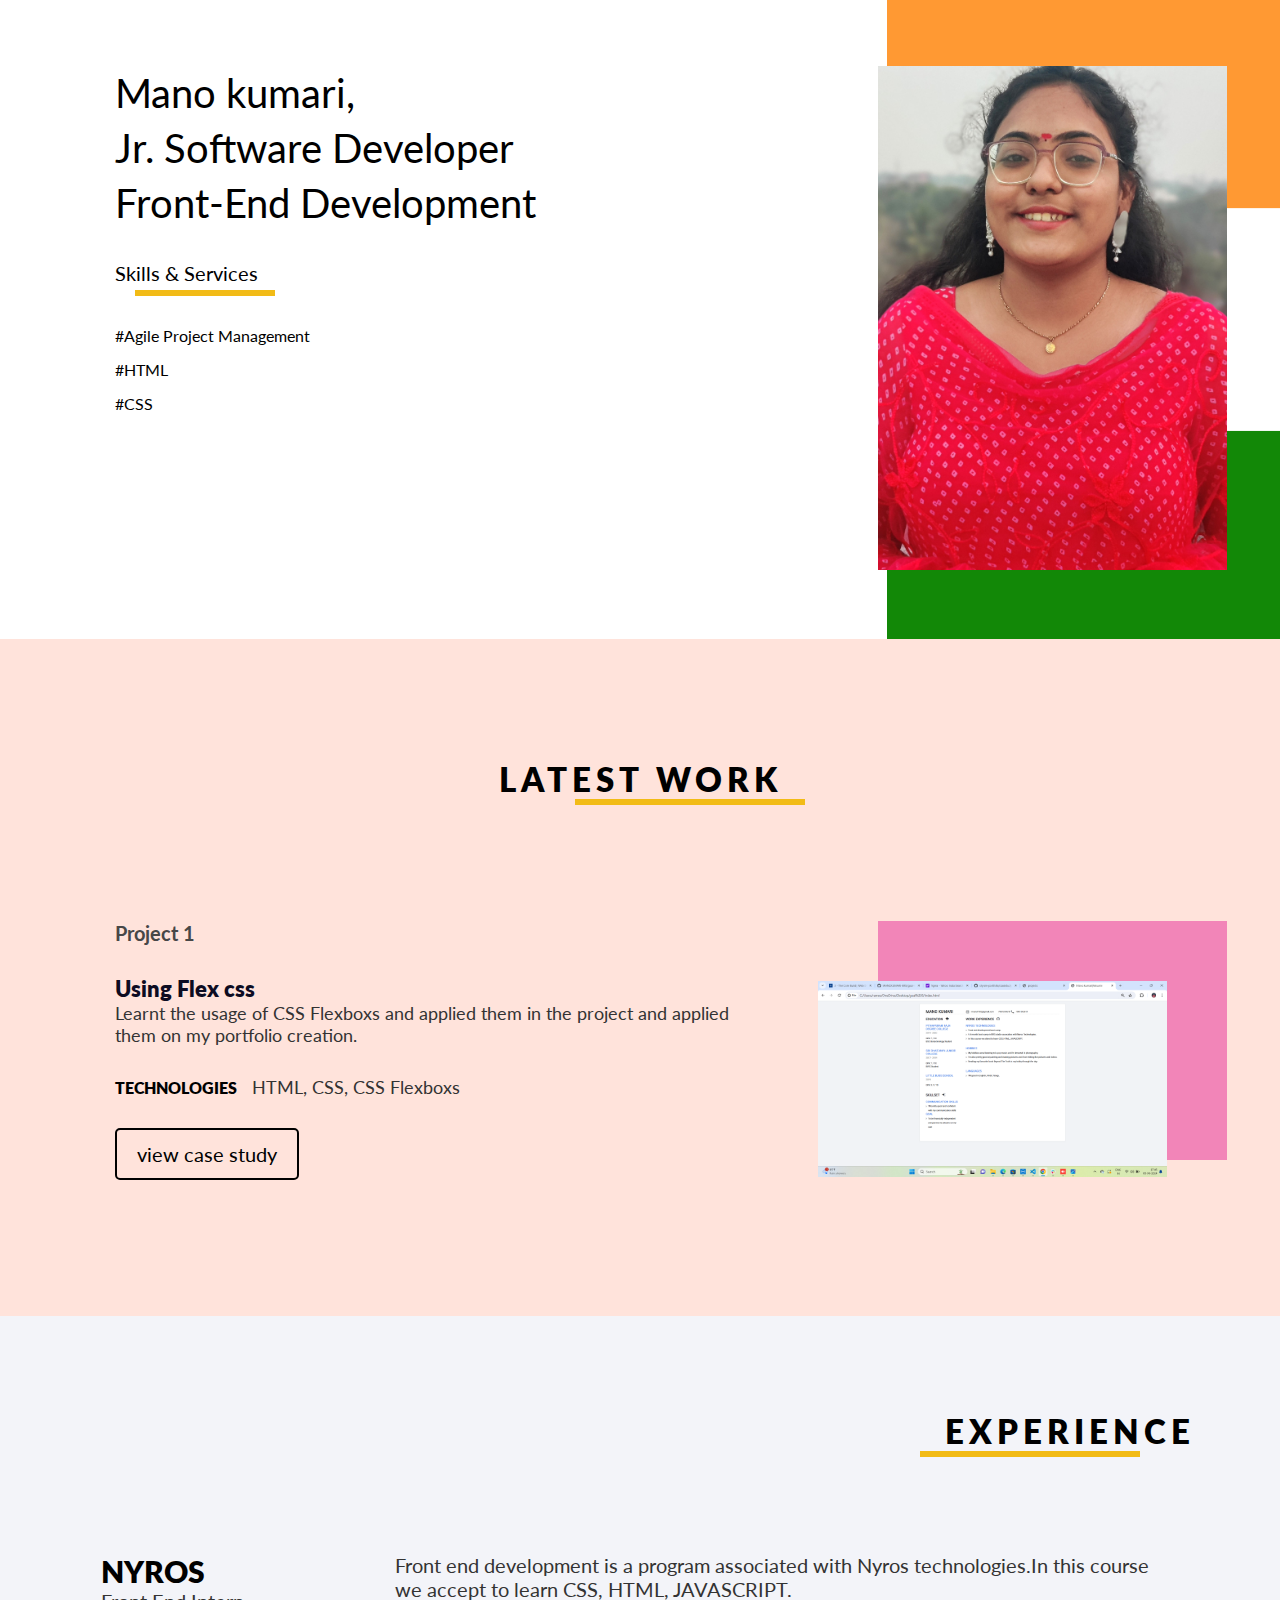
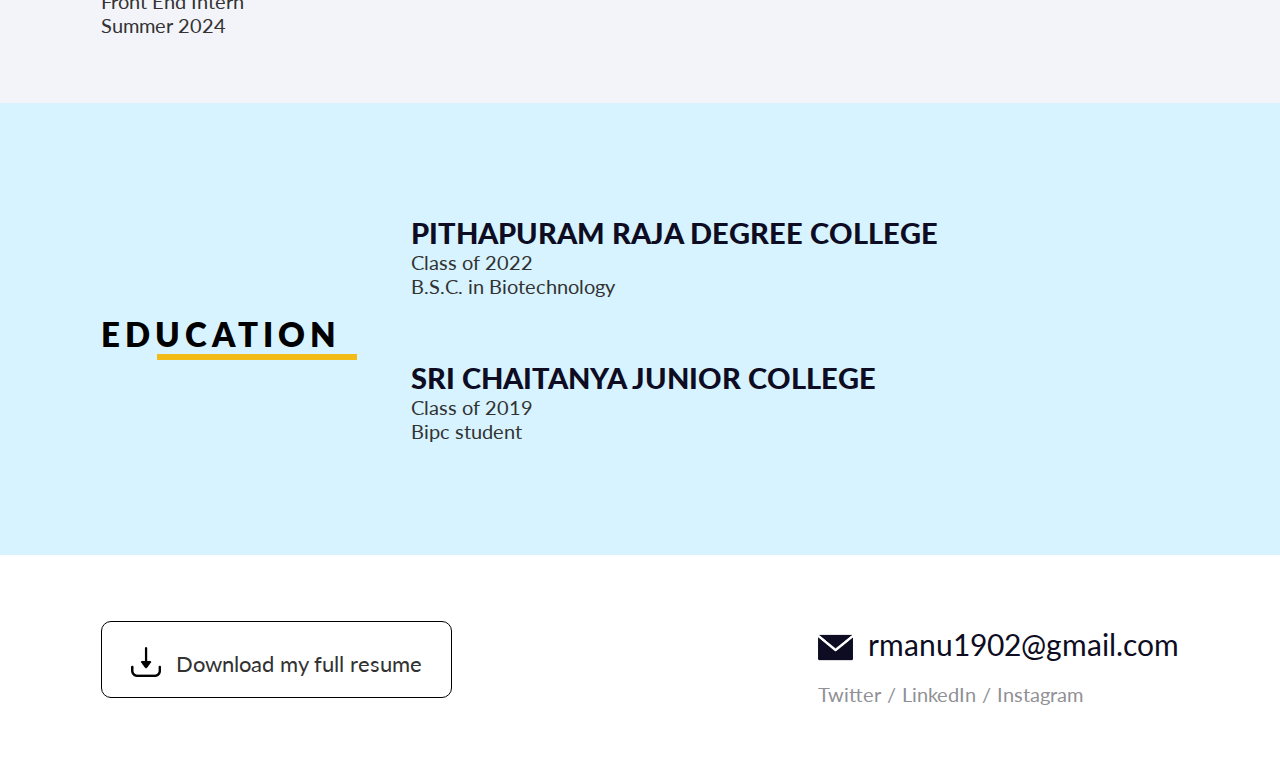
<file: index.html>
<!DOCTYPE html>
<html>
<head>
<meta http-equiv="Content-Type" content="text/html; charset=iso-8859-1" />
<meta name="viewport" content="width=device-width, initial-scale=1">
<title>Portfolio|Mano kumari</title>

<link href="assets/css/style.css" type="text/css" rel="stylesheet" />
<link rel="stylesheet" type="text/css" href="https://fonts.googleapis.com/css?family=Lato:300,400,700,900" />
</head>

 
<body>
<!-- header start -->
	<header>
		<div class="container">
			<div class="row">
				<!-- header right block satrt -->
				<div class="column_4">
					<div class="hdr_rgt">
						<img src="assets/img/My Profile Photo.jpg"/>
					</div>
				</div>
			<!-- header right block end -->
			<!-- header left block start -->
				<div class="column_8">
					<div class="hdr_lft">
						<h2>Mano kumari, <br/>Jr. Software Developer <br/>Front-End Development</h2>
						<h6>Skills & Services <span></span></h6>
					<!-- Skils and services start -->
						<div class="skils_blk">
							<ul>
								<li>#Agile Project Management</li>
								<li>#HTML</li>
								<li>#CSS</li>
							</ul>
						</div>
					<!-- Skils and services end -->

					<!-- Podcasr start -->
					<div id='buzzsprout-small-player' class="podcast"></div><script type='text/javascript' charset='utf-8' src='https://www.buzzsprout.com/2372558.js?container_id=buzzsprout-small-player&player=small'></script>
					
					<!-- Podcasr end -->
					</div>
				</div>
			<!-- header left block end -->
			</div>
		</div>
	</header>
<!-- header end -->

<!-- Latest Work start -->
	<section class="latst_wrks">
		<div class="container">
			<h2>Latest Work <span></span></h2>
			<!-- Fullstack Development start -->
			<div class="row revrs_blk">
				<div class="column_4">
					<div class="latst_wrks_rgt">
						<img src="assets/img/Screenshot (150).png" />
					</div>
				</div>

				<div class="column_8">
					<div class="latst_wrks_cntnt">
						<h5>Project 1</h5>
						<h4>Using Flex css</h4>
						<p>Learnt the usage of CSS Flexboxs and applied them in the project and applied them on my portfolio creation.</p>
						<p><span>Technologies</span>  HTML, CSS, CSS Flexboxs</p>
						<a href="casestudy-1.html" class="view_web_btn">view case study</a>
					</div>
				</div>

			</div>
            <!-- Fullstack Development end -->
	</section>
<!-- Latest Work end -->

<!-- Experience block start -->
	<section class="exprinc_block">
		<div class="container">
			<h2>Experience <span></span></h2>
			<div class="clr"></div>
			<div class="row">
				<div class="column_3">
					<h3>Nyros</h3>
					<p>Front End Intern <br /> Summer 2024</p>
				</div>
				<div class="column_9">
					<p>Front end development is a program associated with Nyros technologies.In this course we accept to learn CSS, HTML, JAVASCRIPT.</p>
				</div>
			</div>
		</div>
	</section>
<!-- Experience block end -->

<!-- Education block start -->
	<section class="eductin_block">
		<div class="container">
			<div class="row">
				<div class="column_3">
					<h2>Education <span></span></h2>
				</div>
				<div class="column_9">
					<div class="row">
						<div class="column_12">
							<h3>Pithapuram raja degree college</h3>
							<p>Class of 2022 <br/> B.S.C. in Biotechnology</p>
						</div>
					</div>
					<div class="row">
						<div class="column_12">
							<h3>Sri chaitanya junior college</h3>
							<p>Class of 2019 <br/> Bipc student</p>
						</div>
					</div>
				</div>
			</div>
		</div>
	</section>
<!-- Education block end -->

<!-- footer start -->
<footer>
	<div class="container">
		<div class="row">
			<div class="column_4">
				<a href="assets/img/MANO KUMARI resume.pdf" class="download_cv"><i><img src="assets/img/download_icon.png" /></i>Download my full resume</a>
			</div>
			<div class="column_8">
				<div class="email_social">
					<h3><i><img src="assets/img/email_icon.png" target="_blank"/></i>rmanu1902@gmail.com</h3>
					<ul>
						<li><a href="https://x.com/ManuRamya3?t=nVaxU4hM4fCJ8_gEZUZ_sg&s=09" target="_blank">Twitter </a></li>
						<li>/</li>
						<li><a href="https://www.linkedin.com/in/gayu-manu-34661a1b1/" target="_blank">LinkedIn </a></li>
						<li>/</li>
						<li><a href="https://www.instagram.com/itz_me_manu_150?igsh=MW1kemR6ZnFyc3Jxcw==" target="_blank">Instagram </a></li>
					</ul>
				</div>
			</div>
		</div>
	</div>
</footer>
<!-- footer end -->



</body>
</html>
</file>
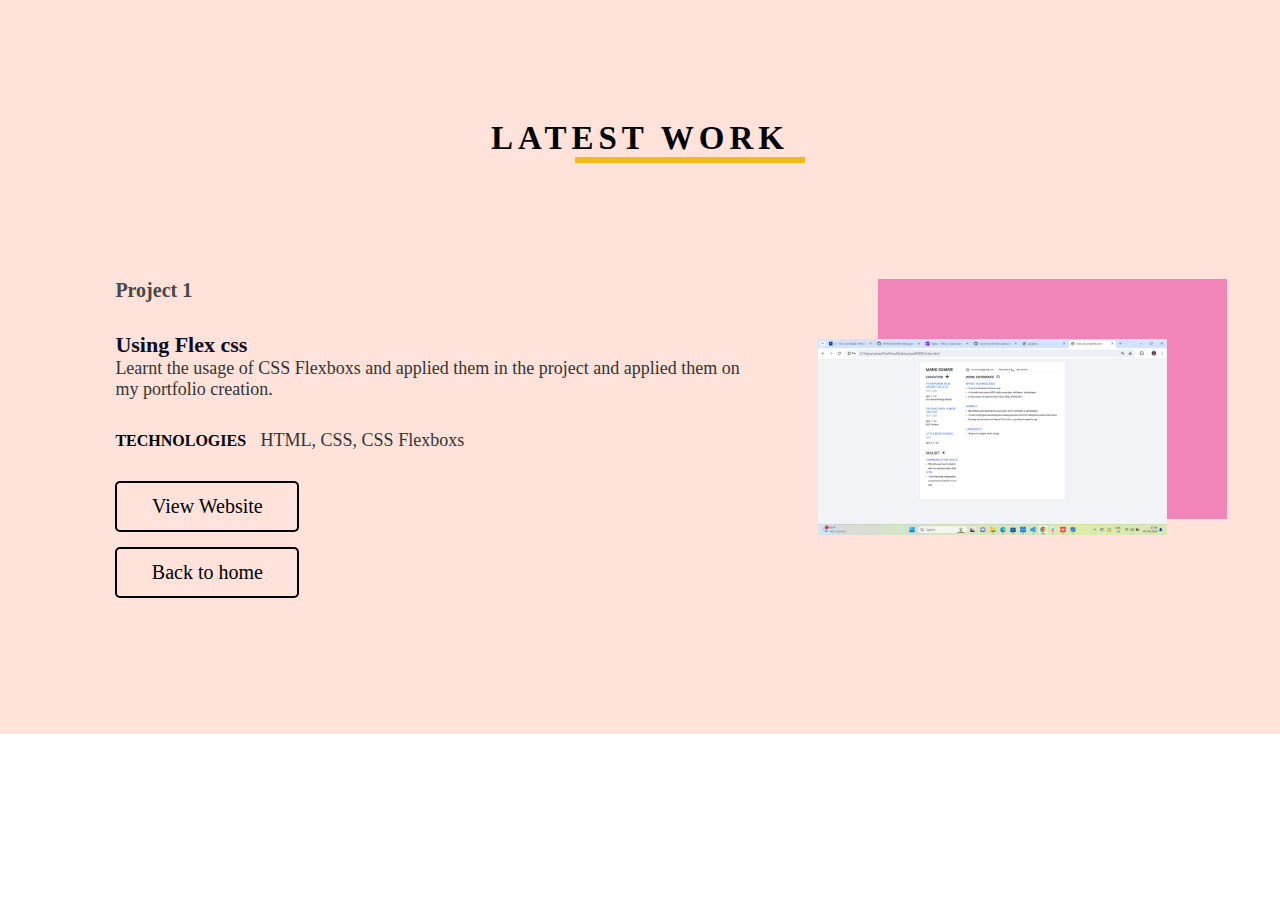
<file: casestudy-1.html>
<!DOCTYPE html>
<html lang="en">
<head>
    <meta charset="UTF-8">
    <meta name="viewport" content="width=device-width, initial-scale=1.0">
    <link rel="stylesheet" href="assets/css/style.css">
    <title>projects</title>
</head>
<body>
    <section class="latst_wrks">
		<div class="container">
			<h2>Latest Work <span></span></h2>
			<!-- Fullstack Development start -->
			<div class="row revrs_blk">
				<div class="column_4">
					<div class="latst_wrks_rgt">
						<img src="assets/img/Screenshot (150).png" />
					</div>
				</div>

                <div class="column_8">
					<div class="latst_wrks_cntnt">
						<h5>Project 1</h5>
						<h4>Using Flex css</h4>
						<p>Learnt the usage of CSS Flexboxs and applied them in the project and applied them on my portfolio creation.</p>
						<p><span>Technologies</span>  HTML, CSS, CSS Flexboxs</p>
						<a href="https://manokumari-brs.github.io/goal-5/" class="view_web_btn">View Website</a>
						<a href="index.html" class="view_web_btn">Back to home</a>
						
					</div>
				</div>
				
			</div>
    </section>        
</body>
</html>
</file>
<file: assets/css/style.css>
/* Default Styles Rest
----------------------------
*/

html,
body,
ul,
li,
a,
p,
span,
img,
h1,
h2,
h3,
h4,
h5,
h6 {
    padding: 0px;
    margin: 0px;
}
body {
    font-family: "lato";
}
img {
    max-width: 100% !important;
}
.clr {
    clear: both;
}
input,
textarea {
    outline: none;
}

/* Grid Flex Layout 
--------------------
*/

.row {
    display: flex;
    flex-wrap: wrap;
}
.column_1 {
    flex: 1;
    margin: 1em;
}
.column_2 {
    flex: 2;
    margin: 1em;
}
.column_3 {
    flex: 3;
    margin: 1em;
}
.column_4 {
    flex: 4;
    margin: 1em;
}
.column_5 {
    flex: 5;
    margin: 1em;
}
.column_6 {
    flex: 6;
    margin: 1em;
}
.column_7 {
    flex: 7;
    margin: 1em;
}
.column_8 {
    flex: 8;
    margin: 1em;
}
.column_9 {
    flex: 9;
    margin: 1em;
}
.column_10 {
    flex: 10;
    margin: 1em;
}
.column_11 {
    flex: 11;
    margin: 1em;
}
.column_12 {
    flex: 12;
    margin: 1em;
}

/* Container Wrapper
--------------------
*/

.container {
    box-sizing: border-box;
    max-width: 1140px;
    width: 100%;
    padding-right: 15px;
    padding-left: 15px;
    margin-right: auto;
    margin-left: auto;
}

/* Header
--------------------
*/

header {
    background: url(../img/profile_bg.png) right no-repeat;
    background-size: contain;
    padding: 50px 0;
}
header .column_8 {
    right: 33%;
    position: relative;
}
header .column_4 {
    left: 70%;
    position: relative;
}
.hdr_lft h2 {
    font-size: 40px;
    font-weight: 400;
    font-family: "lato";
    line-height: 55px;
}
.hdr_rgt img {
    width: 100%;
}
.hdr_lft h6 {
    font-size: 20px;
    font-weight: 400;
    font-family: "lato";
    margin-top: 30px;
}
.hdr_lft h6 span {
    width: 140px;
    height: 6px;
    background: #f2bb16;
    display: block;
    margin-left: 20px;
    margin-top: 5px;
}

/* Skills
--------------------
*/

.skils_blk {
    display: flex;
    margin-top: 15px;
}
.skils_blk ul {
    list-style: none;
    flex: 4;
}
.skils_blk ul li {
    margin-top: 15px;
    margin-bottom: 15px;

}
.pod_cast_blk {
    margin-top: 40px;
    position: relative;
    left: -12px;
    box-shadow: 0px 0px 9px -2px #888;
    border-radius: 10px;
    width: 90%;
}
/*.pod_cast_blk img{width: 60%;}*/

/* Latest Works
--------------------
*/

.latst_wrks {
    background: #ffe3db;
    width: 100%;
    padding: 120px 0;
}
.latst_wrks h2 {
    font-size: 33px;
    font-weight: 800;
    font-family: "lato";
    text-align: center;
    margin-bottom: 100px;
    text-transform: uppercase;
    letter-spacing: 5px;
}
.latst_wrks h2 span {
    width: 230px;
    height: 6px;
    background: #f2bb16;
    display: block;
    margin: 0 auto;
    position: relative;
    left: 50px;
}
.latst_wrks h5 {
    font-size: 20px;
    color: #474747;
    font-family: "lato";
    margin-bottom: 30px;
}
.latst_wrks h4 {
    font-size: 22px;
    font-weight: 800;
    font-family: "lato";
    color: #0d0c22;
    margin-top: 10px;
}
.latst_wrks h6 {
    font-size: 16px;
    font-weight: 400;
    color: #474747;
    font-family: "lato";
    margin-bottom: 10px;
}
.latst_wrks p {
    font-size: 18px;
    font-weight: 400;
    color: #333;
    font-family: "lato";
    margin-bottom: 30px;
}
.latst_wrks p span {
    color: #000;
    text-transform: uppercase;
    font-weight: 800;
    font-family: "lato";
    margin-right: 10px;
    font-size: 16px;
}
.latst_wrks_rgt {
    background: #f285b8;
    padding: 20px 0;
}
.latst_wrks_rgt img {
    position: relative;
    top: 40px;
    right: 60px;
    width: 100%;
}
.view_web_btn {
    border: 2px solid #000;
    color: #000;
    display: block;
    border-radius: 5px;
    width: 180px;
    padding: 12px 0;
    text-align: center;
    font-size: 20px;
    font-weight: normal;
    font-family: "lato";
    text-decoration: none;
    margin-top: 15px;
}
.back_end_blk {
    margin-top: 100px;
}
.back_end_blk .latst_wrks_cntnt {
    float: right;
}
.back_end_blk .latst_wrks_rgt {
    background: #2e5ff2;
    padding: 20px 0;
}
.back_end_blk .latst_wrks_rgt img {
    position: relative;
    top: 40px;
    left: 60px;
    width: 100%;
}
.back_end_blk .column_4 {
    margin-right: 2em;
    position: relative;
    left: 1.5%;
}
.back_end_blk .column_8 {
    position: relative;
    left: 6%;
}
.sr_java_blk {
    margin-top: 100px;
}
.sr_java_blk .latst_wrks_rgt {
    background: #78be20;
    padding: 20px 0;
}

/* Experience
--------------------
*/

.exprinc_block {
    background: #f3f4f9;
    padding: 50px 0;
    overflow: hidden;
}
.exprinc_block h2 {
    font-size: 33px;
    font-weight: 800;
    font-family: "lato";
    margin-bottom: 80px;
    float: right;
    text-transform: uppercase;
    letter-spacing: 5px;
    margin-top: 45px;
}
.exprinc_block h2 span {
    width: 220px;
    height: 6px;
    background: #f2bb16;
    display: block;
    margin: 0 auto;
    position: relative;
    right: 40px;
}
.exprinc_block h3 {
    font-size: 30px;
    font-weight: 800;
    font-family: "lato";
    color: #000;
    text-transform: uppercase;
}
.exprinc_block p {
    font-size: 20px;
    font-weight: 400;
    font-family: "lato";
    color: #333;
}
.eductin_block {
    background: #d6f3ff;
    padding: 50px 0 80px;
    overflow: hidden;
}
.eductin_block h2 {
    font-size: 33px;
    font-weight: 800;
    font-family: "lato";
    text-transform: uppercase;
    letter-spacing: 5px;
    position: relative;
    top: 50%;
}
.eductin_block h2 span {
    width: 200px;
    height: 6px;
    background: #f2bb16;
    display: block;
    margin: 0 auto;
    position: relative;
    left: 25px;
}
.eductin_block h3 {
    font-size: 29px;
    font-weight: 900;
    font-family: "lato";
    color: #0d0c22;
    text-transform: uppercase;
    margin-top: 30px;
}
.eductin_block p {
    font-size: 20px;
    font-weight: 400;
    font-family: "lato";
    color: #323232;
}

/* Footer STyles
--------------------
*/

footer {
    background: #fff;
    padding: 50px 0;
}

/* Download CSV
--------------------
*/

.download_cv {
    width: 100%;
    border: 1px solid #000;
    border-radius: 10px;
    display: block;
    padding: 20px 0;
    text-align: center;
    font-size: 22px;
    font-weight: 400;
    font-family: "lato";
    color: #323232;
    text-decoration: none;
}
.download_cv i img {
    width: 30px;
    position: relative;
    top: 5px;
    margin-right: 15px;
}

/* Email Social
--------------------
*/

.email_social {
    float: right;
}
.email_social h3 {
    font-size: 30px;
    font-weight: 400;
    font-family: "lato";
    color: #0d0c22;
}
.email_social h3 i img {
    width: 35px;
    position: relative;
    top: 9px;
    margin-right: 15px;
}
.email_social ul {
    list-style: none;
}
.email_social ul li {
    margin-top: 20px;
    margin-right: 6px;
}
.email_social ul li,
.email_social ul li a {
    float: left;
    font-size: 20px;
    font-weight: 400;
    font-family: "lato";
    color: #909095;
    text-decoration: none;
}

/* Reverse Block
--------------------
*/

.revrs_blk .column_8 {
    right: 33%;
    position: relative;
}
.revrs_blk .column_4 {
    left: 70%;
    position: relative;
}
.sr_java_blk .column_8 {
    right: 33%;
    position: relative;
}
.sr_java_blk .column_4 {
    left: 70%;
    position: relative;
}
.latst_wrks_cntnt {
    width: 90%;
}

/* Responsive Large Screens
---------------------------
*/
@media (max-width: 1024px) {
    .revrs_blk .column_8 {
        right: 33%;
    }
    .sr_java_blk .column_8 {
        right: 33%;
    }
    .revrs_blk .column_4 {
        left: 66%;
    }
    .sr_java_blk .column_4 {
        left: 66%;
    }
}
@media (max-width: 970px) {
    .row {
        display: block;
        flex-wrap: unset;
    }
    .column_1,
    .column_2,
    .column_3,
    .column_4,
    .column_5,
    .column_6,
    .column_7,
    .column_8,
    .column_9,
    .column_10,
    .column_11,
    .column_12 {
        display: block;
        width: 100%;
        flex: unset;
        margin-left: 0;
        margin-right: 0;
    }
    header {
        background: none;
        height: auto;
    }
    .hdr_rgt {
        text-align: center;
    }
    .hdr_rgt img {
        width: 50%;
        margin: 0 auto;
    }
    header .column_8,
    header .column_4 {
        position: unset;
    }
    .revrs_blk .column_8,
    .revrs_blk .column_4 {
        position: unset !important;
        margin-right: 0;
        margin-left: 0;
    }
    .sr_java_blk .column_8,
    .sr_java_blk .column_4 {
        position: unset !important;
    }
    .hdr_lft h2,
    .hdr_lft h6 {
        text-align: center;
    }
    .hdr_lft h6 span {
        margin: 10px auto 0;
        position: relative;
        left: 20px;
    }
    .pod_cast_blk {
        position: unset;
        text-align: center;
    }
    .latst_wrks {
        padding-top: 50px;
    }
    .latst_wrks_rgt {
        background: #f285b8;
        padding: 20px;
        margin: 0 auto;
        text-align: center;
        width: auto;
    }
    .latst_wrks_rgt img {
        width: 100%;
        position: unset;
    }
    .back_end_blk .latst_wrks_rgt {
        background: #2e5ff2;
        padding: 20px;
        margin: 0 auto;
        text-align: center;
        width: auto;
    }
    .back_end_blk .latst_wrks_rgt img {
        width: 100%;
        position: unset;
    }
    .sr_java_blk .latst_wrks_rgt {
        background: #78be20;
        padding: 20px;
        margin: 0 auto;
        text-align: center;
        width: auto;
    }
    .sr_java_blk .latst_wrks_rgt img {
        width: 100%;
        position: unset;
    }
    .latst_wrks_cntnt {
        width: 80%;
        margin: 0 auto;
        text-align: center;
    }
    .view_web_btn {
        margin: 15px auto;
    }
    .exprinc_block {
        text-align: center;
    }
    .exprinc_block h2 {
        float: unset;
    }
    .eductin_block {
        text-align: center;
    }
    .eductin_block h2 {
        margin-bottom: 50px;
    }
    .eductin_block h3 {
        margin-top: 50px;
    }
    .download_cv {
        width: max-content;
        padding: 20px;
        margin: 0 auto;
    }
    .email_social {
        float: unset;
        text-align: center;
    }
    .email_social ul {
        text-align: center;
    }
    .email_social ul li {
        display: inline-block;
        float: unset;
    }
    .email_social h3 {
        font-size: 1em;
    }
    .back_end_blk .latst_wrks_cntnt {
        float: none;
    }
    .skils_blk {
        text-align: center;
    }
    .pod_cast_blk {
        margin: 40px auto;
    }
}

/* Responsive CSS Mobiles
----------------------------
*/


@media (max-width: 600px) {
    .skils_blk {
        display: unset;
        text-align: center;
    }
    .skils_blk ul {
        flex: unset;
    }
    .hdr_lft h6 span {
        position: unset;
    }
    .latst_wrks h2 {
        margin-bottom: 50px;
    }
    .latst_wrks h2 span {
        position: unset;
        width: 290px;
    }
    .exprinc_block h2 {
        margin-bottom: 50px;
    }
    .exprinc_block h2 span {
        position: unset;
        width: 245px;
    }
    .eductin_block h2 {
        margin-bottom: 50px;
    }
    .eductin_block h2 span {
        position: unset;
        width: 245px;
    }
}
</file>
